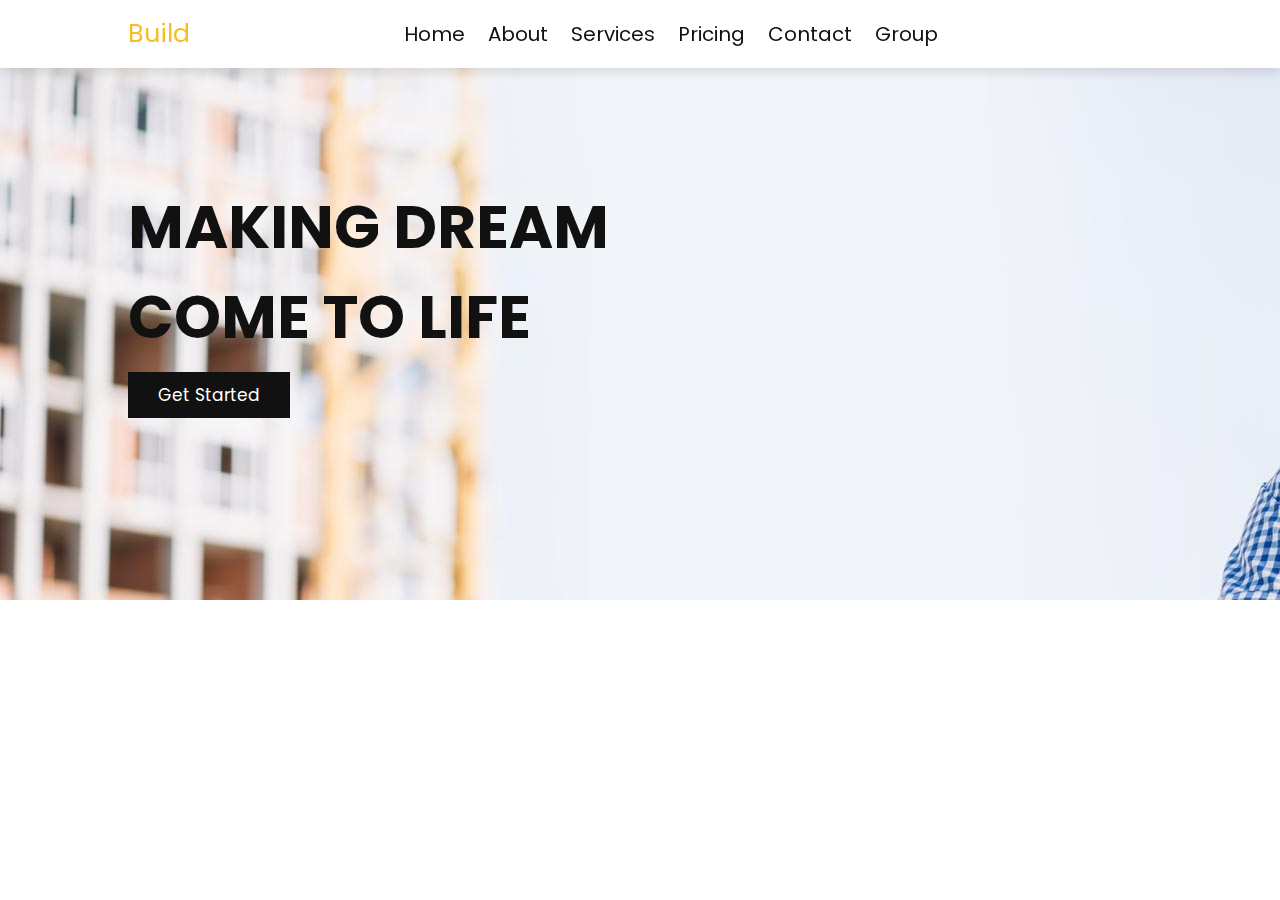
<file: index.html>
<!DOCTYPE html>
<html lang="en">

<head>
    <meta charset="UTF-8">
    <meta http-equiv="X-UA-Compatible" content="IE=edge">
    <meta name="viewport" content="width=device-width, initial-scale=1.0">
    <title>Construction Website </title>


    <link rel="stylesheet" href="https://cdnjs.cloudflare.com/ajax/libs/font-awesome/5.15.4/css/all.min.css">


    <link rel="stylesheet" href="css/style.css">

</head>

<body>



    <header class="header">

        <a href="#" class="logo"><span>Build</span></a>

        <nav class="navbar">
            <div id="close-navbar" class="fas fa-times"></div>
            <a href="index.html">home</a>
            <a href="aboutus.html">about</a>
            <a href="services.html">services</a>
            <a href="pricing.html">pricing</a>
            <a href="contact.html">contact</a>
            <a href="group.html">group</a>
        </nav>

        <div class="icons">
            <div id="menu-btn" class="fas fa-bars"></div>

        </div>





    </header>


    <section class="home" id="home">





        <section class="slide" style="background: url(images/home-slide-1.jpg) no-repeat;">
            <div class="content">
                <h3>making dream come to life</h3>
                <a href="aboutus.html" class="btn">get started</a>
            </div>
        </section>





    </section>

    <script src="js/script.js"></script>

</body>

</html>
</file>
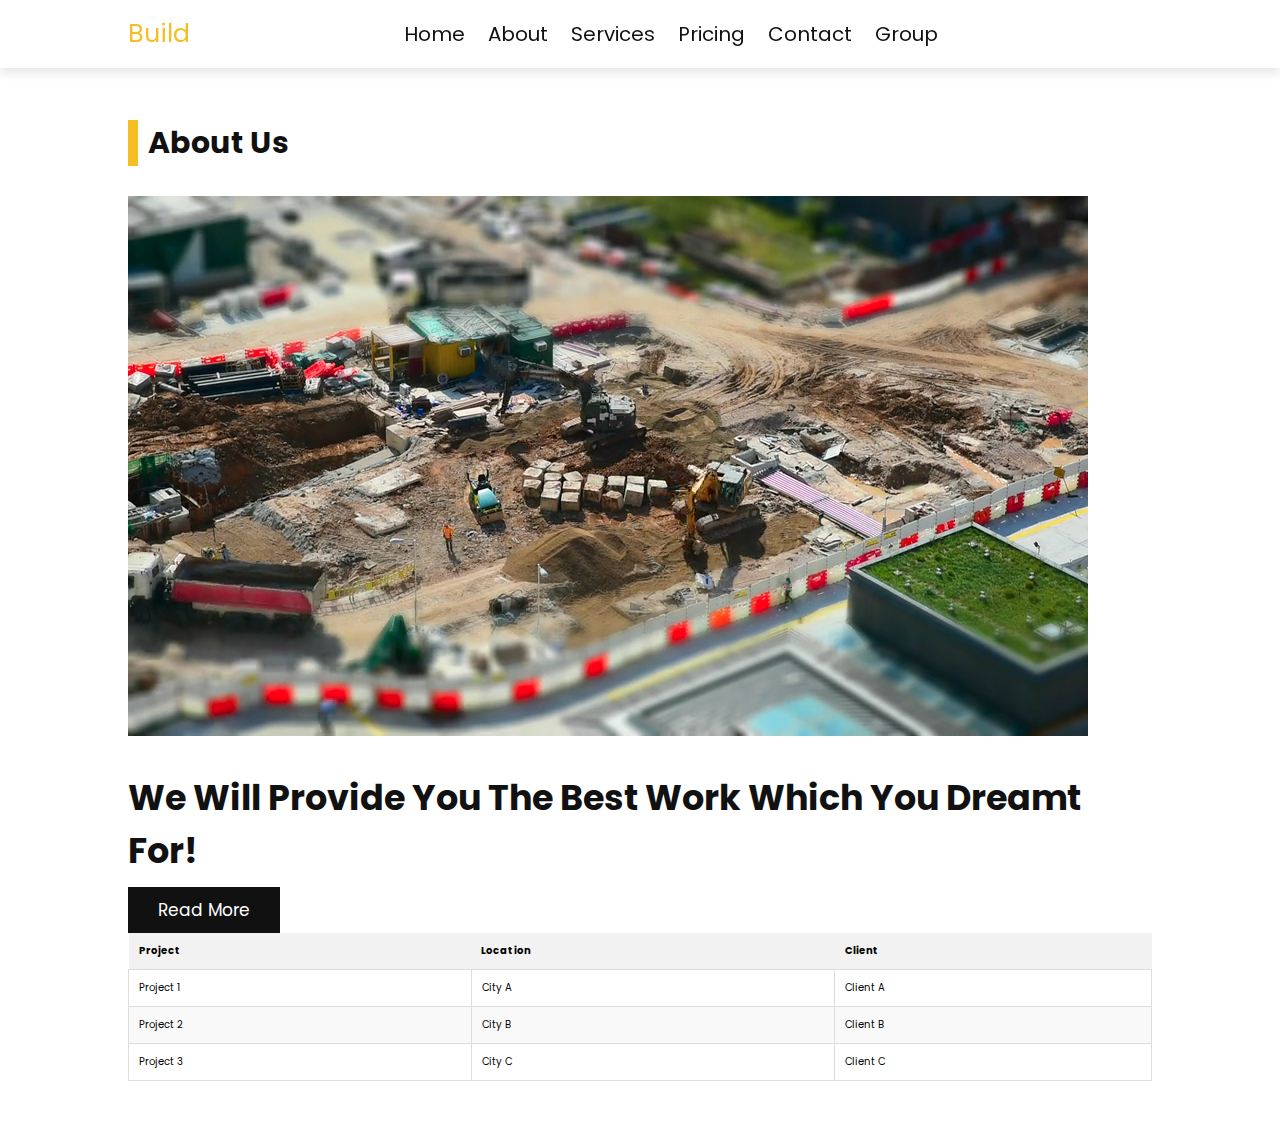
<file: aboutus.html>
<!DOCTYPE html>
<html lang="en">

<head>
    <meta charset="UTF-8">
    <meta http-equiv="X-UA-Compatible" content="IE=edge">
    <meta name="viewport" content="width=device-width, initial-scale=1.0">
    <title>Construction Website </title>

    <link rel="stylesheet" href="https://cdnjs.cloudflare.com/ajax/libs/font-awesome/5.15.4/css/all.min.css">


    <link rel="stylesheet" href="css/style.css">
    <style>
        table {
            width: 100%;
            border-collapse: collapse;
        }
        
        thead th {
            background-color: #f2f2f2;
            text-align: left;
            padding: 10px;
        }
        
        tbody td {
            border: 1px solid #ddd;
            padding: 10px;
        }
        
        tbody tr:nth-child(even) {
            background-color: #f9f9f9;
        }
    </style>
</head>

<body>


    <header class="header">

        <a href="#" class="logo"><span>Build</span></a>

        <nav class="navbar">
            <div id="close-navbar" class="fas fa-times"></div>
            <a href="index.html">home</a>
            <a href="aboutus.html">about</a>
            <a href="services.html">services</a>
            <a href="pricing.html">pricing</a>
            <a href="contact.html">contact</a>
            <a href="group.html">group</a>
        </nav>

        <div class="icons">
            <div id="menu-btn" class="fas fa-bars"></div>

        </div>





    </header>




    <section class="about" id="about" style="margin-top: 70px;">

        <h1 class="heading"> about us </h1>

        <div class="row">

            <div class="video">
                <video src="images/about-vid.mp4" loop muted autoplay></video>
            </div>

            <div class="content">
                <h3>We will provide you the best work which you dreamt for!</h3>
                <a href="services.html" class="btn">read more</a>
            </div>

        </div>

        <table>
            <thead>
                <tr>
                    <th>Project</th>
                    <th>Location</th>
                    <th>Client</th>
                </tr>
            </thead>
            <tbody>
                <tr>
                    <td>Project 1</td>
                    <td>City A</td>
                    <td>Client A</td>
                </tr>
                <tr>
                    <td>Project 2</td>
                    <td>City B</td>
                    <td>Client B</td>
                </tr>
                <tr>
                    <td>Project 3</td>
                    <td>City C</td>
                    <td>Client C</td>
                </tr>
            </tbody>
        </table>

    </section>
    <script src="js/script.js"></script>
</body>

</html>
</file>
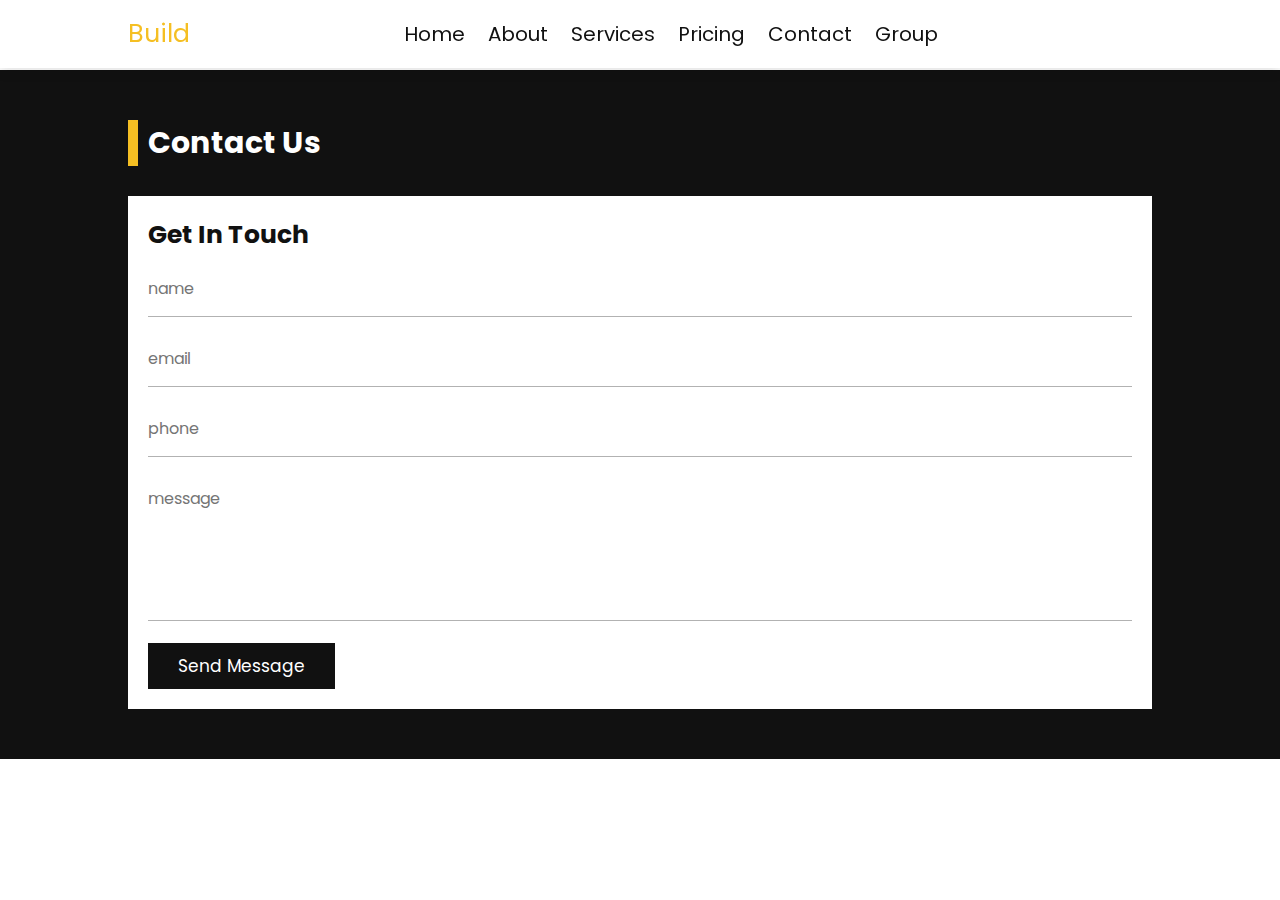
<file: contact.html>
<!DOCTYPE html>
<html lang="en">

<head>
    <meta charset="UTF-8">
    <meta http-equiv="X-UA-Compatible" content="IE=edge">
    <meta name="viewport" content="width=device-width, initial-scale=1.0">
    <title>Construction Website </title>


    <link rel="stylesheet" href="https://cdnjs.cloudflare.com/ajax/libs/font-awesome/5.15.4/css/all.min.css">


    <link rel="stylesheet" href="css/style.css">

</head>

<body>


    <header class="header">

        <a href="#" class="logo"><span>Build</span></a>

        <nav class="navbar">
            <div id="close-navbar" class="fas fa-times"></div>
            <a href="index.html">home</a>
            <a href="aboutus.html">about</a>
            <a href="services.html">services</a>
            <a href="pricing.html">pricing</a>
            <a href="contact.html">contact</a>
            <a href="group.html">group</a>
        </nav>
        <div class="icons">
            <div id="menu-btn" class="fas fa-bars"></div>

        </div>





    </header>





    <section class="contact" id="contact" style="margin-top: 70px;">

        <h1 class="heading"> contact us </h1>

        <div class="row">



            <form action="">
                <h3>get in touch</h3>
                <input type="text" placeholder="name" class="box" required>
                <input type="email" placeholder="email" class="box" pattern="[a-zA-Z0-9._%+-]+@[a-zA-Z0-9.-]+\.[a-zA-Z]{2,}$" required>
                <input type="number" placeholder="phone" class="box" required>
                <textarea name="" placeholder="message" class="box" id="" cols="30" rows="10" required></textarea>
                <input type="submit" value="send message" class="btn">
            </form>

        </div>

    </section>

    <script src="js/script.js"></script>
</body>

</html>
</file>
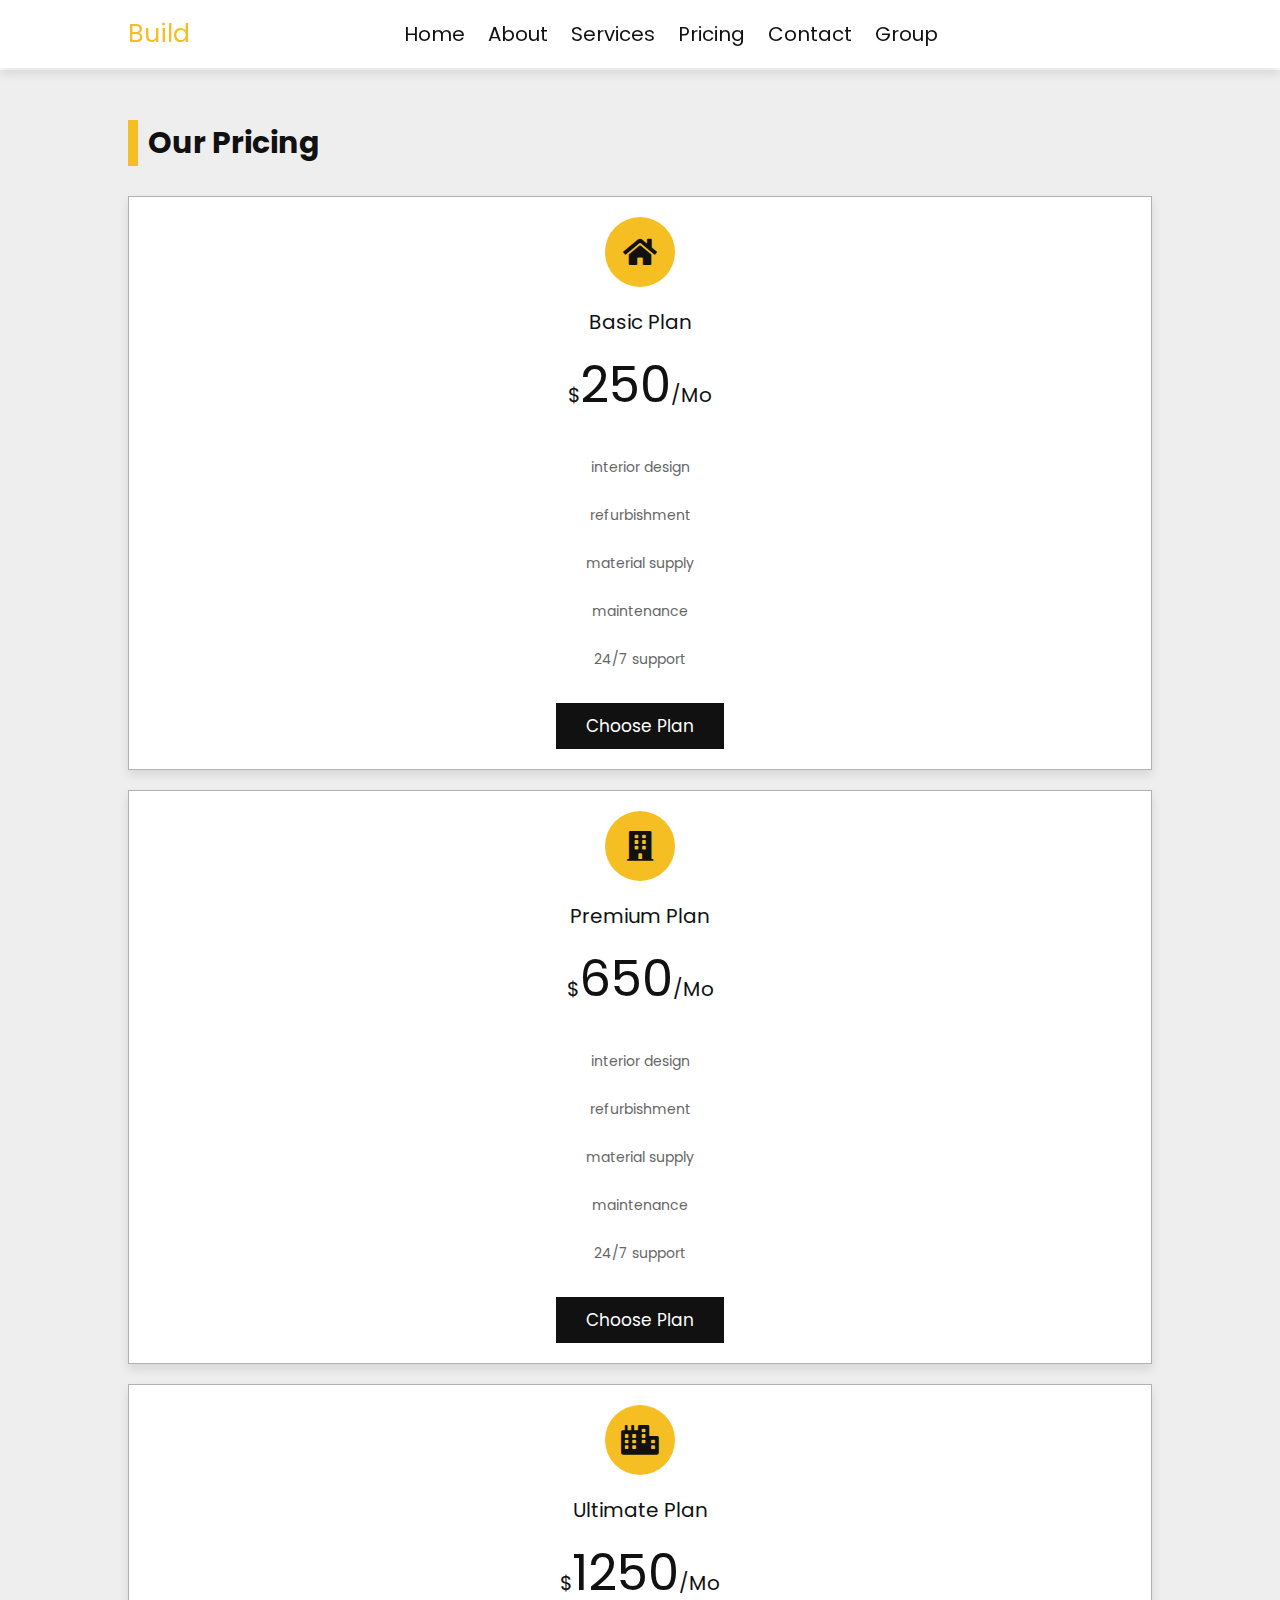
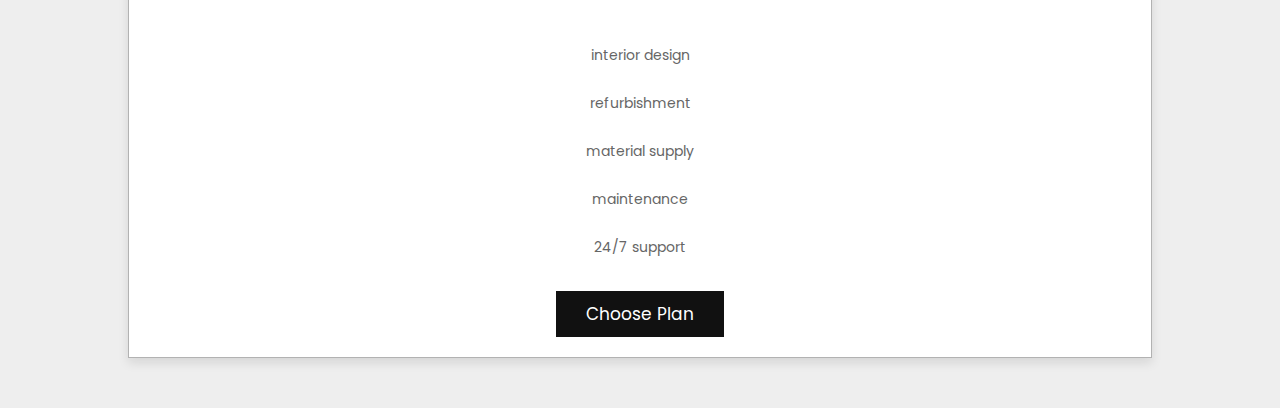
<file: pricing.html>
<!DOCTYPE html>
<html lang="en">

<head>
    <meta charset="UTF-8">
    <meta http-equiv="X-UA-Compatible" content="IE=edge">
    <meta name="viewport" content="width=device-width, initial-scale=1.0">
    <title>Construction Website </title>

    <link rel="stylesheet" href="https://cdnjs.cloudflare.com/ajax/libs/font-awesome/5.15.4/css/all.min.css">


    <link rel="stylesheet" href="css/style.css">

</head>

<body>


    <header class="header">

        <a href="#" class="logo"><span>Build</span></a>

        <nav class="navbar">
            <div id="close-navbar" class="fas fa-times"></div>
            <a href="index.html">home</a>
            <a href="aboutus.html">about</a>
            <a href="services.html">services</a>
            <a href="pricing.html">pricing</a>
            <a href="contact.html">contact</a>
            <a href="group.html">group</a>
        </nav>

        <div class="icons">
            <div id="menu-btn" class="fas fa-bars"></div>

        </div>





    </header>


    <section class="pricing" id="pricing" style="margin-top: 70px;">

        <h1 class="heading"> our pricing </h1>

        <div class="box-container">

            <div class="box">
                <i class="fas fa-home"></i>
                <h3>basic plan</h3>
                <div class="price"><span>$</span>250<span>/mo</span></div>
                <div class="list">
                    <p>interior design</p>
                    <p>refurbishment</p>
                    <p>material supply</p>
                    <p>maintenance</p>
                    <p>24/7 support</p>
                </div>
                <a href="services.html" class="btn">choose plan</a>
            </div>

            <div class="box">
                <i class="fas fa-building"></i>
                <h3>premium plan</h3>
                <div class="price"><span>$</span>650<span>/mo</span></div>
                <div class="list">
                    <p>interior design</p>
                    <p>refurbishment</p>
                    <p>material supply</p>
                    <p>maintenance</p>
                    <p>24/7 support</p>
                </div>
                <a href="services.html" class="btn">choose plan</a>
            </div>

            <div class="box">
                <i class="fas fa-city"></i>
                <h3>ultimate plan</h3>
                <div class="price"><span>$</span>1250<span>/mo</span></div>
                <div class="list">
                    <p>interior design</p>
                    <p>refurbishment</p>
                    <p>material supply</p>
                    <p>maintenance</p>
                    <p>24/7 support</p>
                </div>
                <a href="services.html" class="btn">choose plan</a>
            </div>

        </div>

    </section>

    <script src="js/script.js"></script>
</body>

</html>
</file>
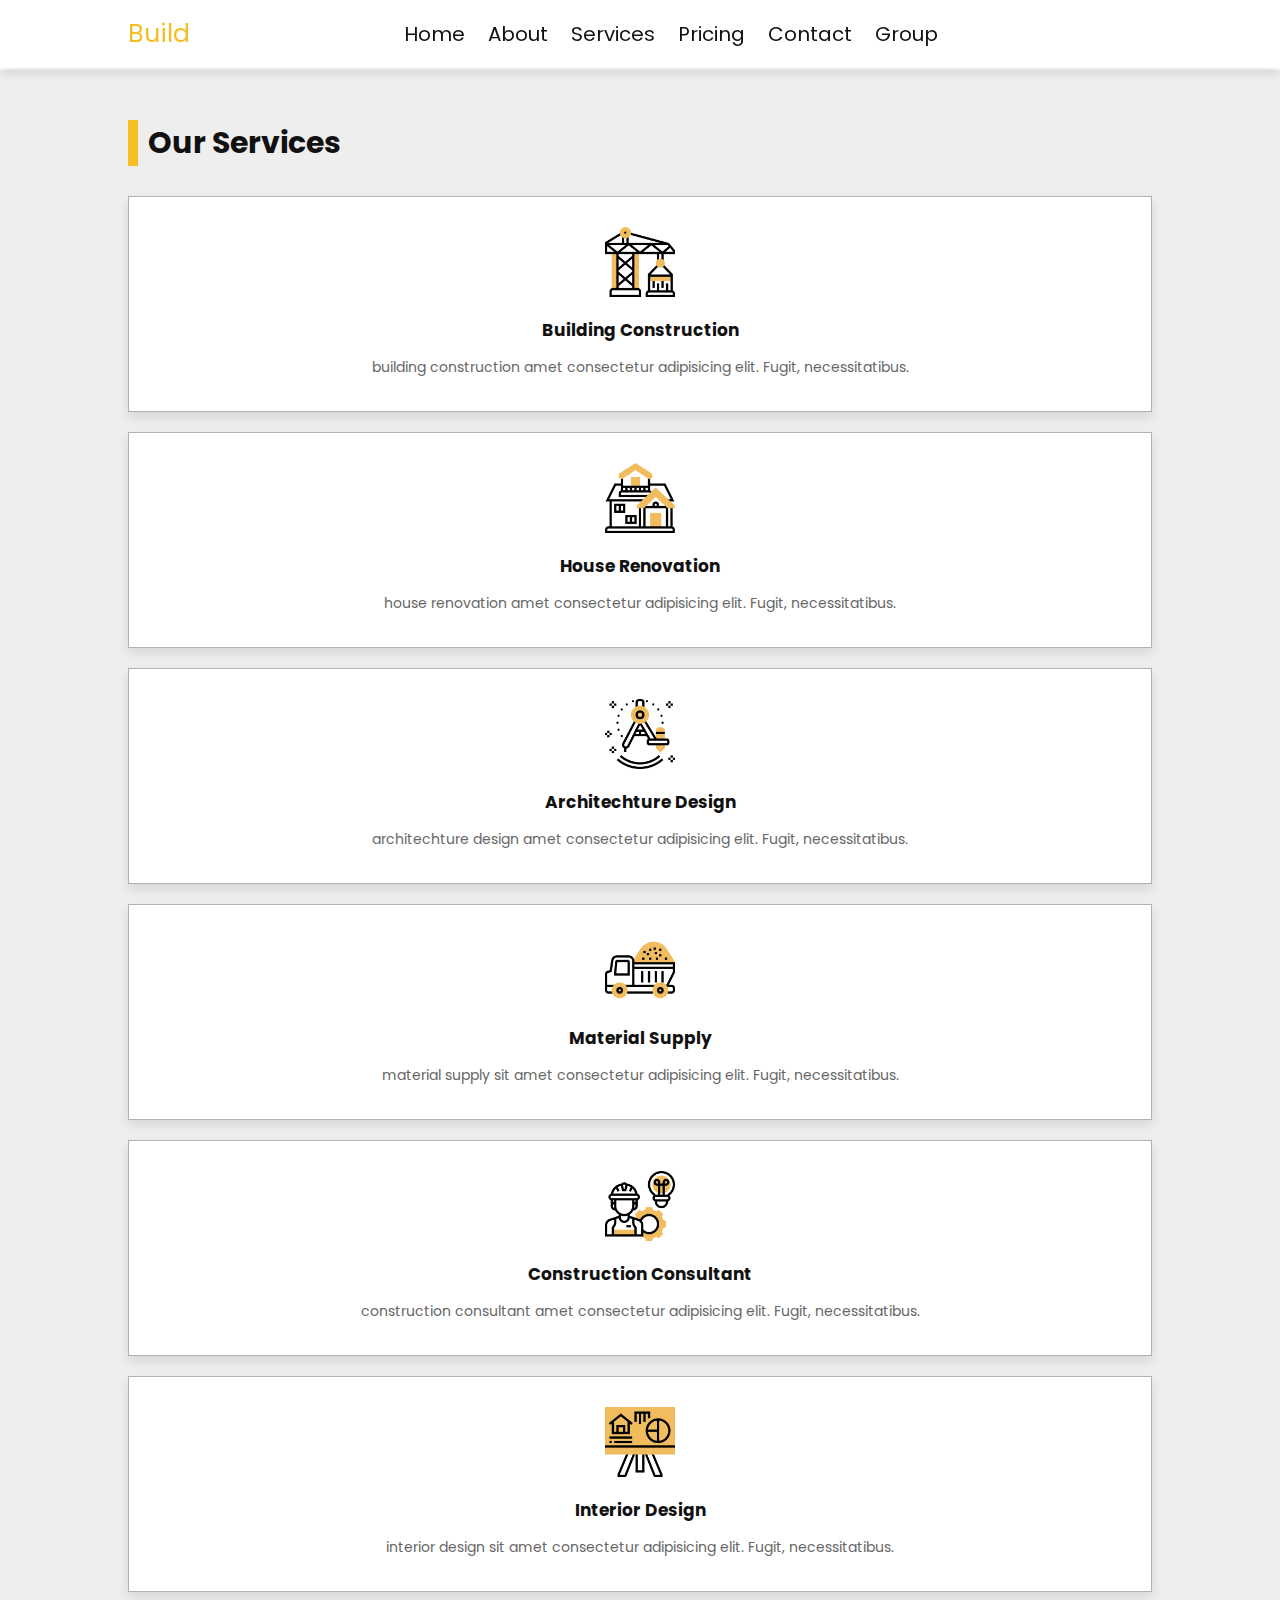
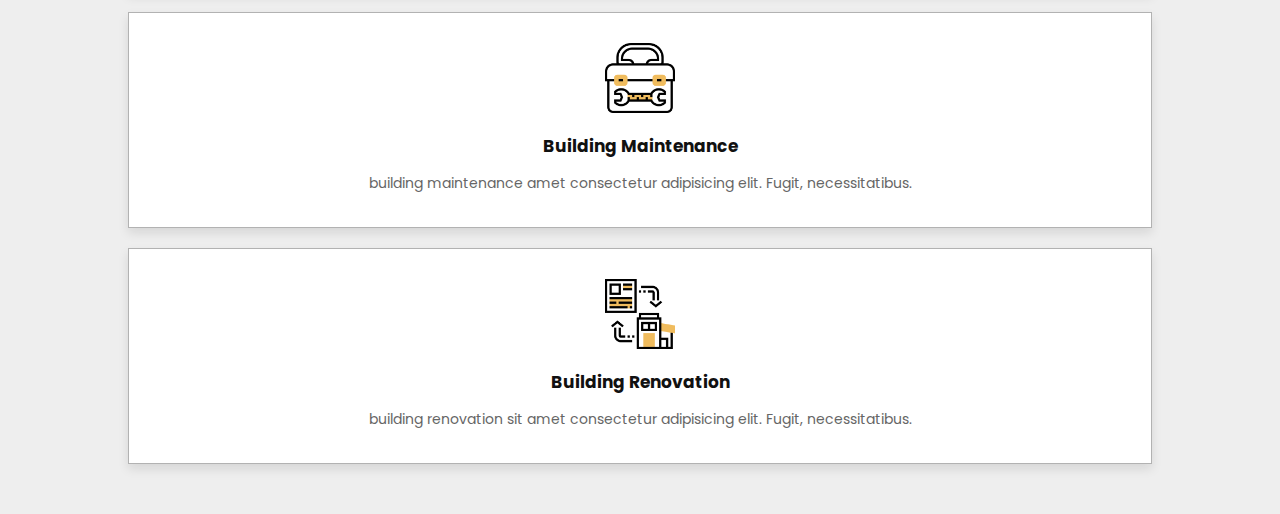
<file: services.html>
<!DOCTYPE html>
<html lang="en">

<head>
    <meta charset="UTF-8">
    <meta http-equiv="X-UA-Compatible" content="IE=edge">
    <meta name="viewport" content="width=device-width, initial-scale=1.0">
    <title>Construction Website </title>

    <link rel="stylesheet" href="https://cdnjs.cloudflare.com/ajax/libs/font-awesome/5.15.4/css/all.min.css">


    <link rel="stylesheet" href="css/style.css">

</head>

<body>


    <header class="header">

        <a href="#" class="logo"><span>Build</span></a>

        <nav class="navbar">
            <div id="close-navbar" class="fas fa-times"></div>
            <a href="index.html">home</a>
            <a href="aboutus.html">about</a>
            <a href="services.html">services</a>
            <a href="pricing.html">pricing</a>
            <a href="contact.html">contact</a>
            <a href="group.html">group</a>
        </nav>

        <div class="icons">
            <div id="menu-btn" class="fas fa-bars"></div>

        </div>





    </header>




    <section class="services" id="services" style="margin-top: 70px;">

        <h1 class="heading"> our services </h1>

        <div class="box-container">

            <div class="box">
                <img src="images/service-1.png" alt="">
                <h3>building construction</h3>
                <p>building construction amet consectetur adipisicing elit. Fugit, necessitatibus.</p>
            </div>

            <div class="box">
                <img src="images/service-2.png" alt="">
                <h3>house renovation</h3>
                <p>house renovation amet consectetur adipisicing elit. Fugit, necessitatibus.</p>
            </div>

            <div class="box">
                <img src="images/service-3.png" alt="">
                <h3>architechture design</h3>
                <p>architechture design amet consectetur adipisicing elit. Fugit, necessitatibus.</p>
            </div>

            <div class="box">
                <img src="images/service-4.png" alt="">
                <h3>material supply</h3>
                <p>material supply sit amet consectetur adipisicing elit. Fugit, necessitatibus.</p>
            </div>

            <div class="box">
                <img src="images/service-5.png" alt="">
                <h3>construction consultant</h3>
                <p>construction consultant amet consectetur adipisicing elit. Fugit, necessitatibus.</p>
            </div>

            <div class="box">
                <img src="images/service-6.png" alt="">
                <h3>interior design</h3>
                <p>interior design sit amet consectetur adipisicing elit. Fugit, necessitatibus.</p>
            </div>

            <div class="box">
                <img src="images/service-7.png" alt="">
                <h3>building maintenance</h3>
                <p>building maintenance amet consectetur adipisicing elit. Fugit, necessitatibus.</p>
            </div>

            <div class="box">
                <img src="images/service-8.png" alt="">
                <h3>building renovation</h3>
                <p>building renovation sit amet consectetur adipisicing elit. Fugit, necessitatibus.</p>
            </div>

        </div>

    </section>

    <script src="js/script.js"></script>
</body>

</html>
</file>
<file: css/style.css>
@import url("https://fonts.googleapis.com/css2?family=Poppins:wght@100;200;300;400;500;600&display=swap");
* {
    font-family: 'Poppins', sans-serif;
    margin: 0;
    padding: 0;
    box-sizing: border-box;
    outline: none;
    border: none;
    text-decoration: none;
}

html {
    font-size: 62.5%;
}

section {
    padding: 5rem 10%;
}

.heading {
    margin-bottom: 3rem;
    font-size: 3rem;
    color: #111;
    text-transform: capitalize;
    padding-left: 1rem;
    border-left: 1rem solid#f5bf23;
}

.btn {
    display: inline-block;
    margin-top: 1rem;
    padding: 1rem 3rem;
    background: #111;
    color: #fff;
    cursor: pointer;
    font-size: 1.7rem;
    text-transform: capitalize;
}

.btn:hover {
    background: #f5bf23;
    color: #111;
}

.header {
    position: fixed;
    top: 0;
    left: 0;
    right: 0;
    box-shadow: 0 .5rem 1rem rgba(0, 0, 0, .1);
    padding: 1.5rem 10%;
    display: flex;
    align-items: center;
    justify-content: space-between;
    z-index: 1000;
    background: #fff;
}

.header .logo {
    font-size: 2.5rem;
    color: #111;
    text-transform: capitalize;
}

.header .logo span {
    color: #f5bf23;
}

.header .navbar #close-navbar {
    position: absolute;
    top: 1.5rem;
    right: 2rem;
    font-size: 4rem;
    cursor: pointer;
    color: #2a201c;
    display: none;
}

.header .navbar a {
    font-size: 2rem;
    color: #111;
    text-transform: capitalize;
    margin: 0 1rem;
}

.header .navbar a:hover {
    color: #f5bf23;
}

.header .icons div {
    height: 5rem;
    width: 5rem;
    line-height: 5rem;
    font-size: 2rem;
    background: #eee;
    color: #111;
    cursor: pointer;
    text-align: center;
    margin-left: .3rem;
}

.header .icons div:hover {
    background: #111;
    color: #fff;
}

.header #menu-btn {
    display: none;
}

.home {
    padding: 0;
}

.home .slide {
    min-height: 60rem;
    display: flex;
    align-items: center;
    position: relative;
}

.home .slide .content {
    width: 50rem;
    position: relative;
}

.home .slide .content h3 {
    font-size: 6rem;
    color: #111;
    text-transform: uppercase;
}

.home .slide .content p {
    font-size: 1.4rem;
    color: #666;
    line-height: 2;
    padding: 1rem 0;
}

.about .row {
    display: flex;
    align-items: center;
    flex-wrap: wrap;
    gap: 3rem;
}

.about .row .video video {
    width: 100%;
}

.about .row .content h3 {
    font-size: 3.5rem;
    color: #111;
    text-transform: capitalize;
}

.about .row .content p {
    font-size: 1.5rem;
    color: #666;
    line-height: 2;
    padding: 1rem 0;
}

.pricing {
    background: #eee;
}

.pricing .box-container {
    display: grid;
    gap: 2rem;
}

.pricing .box-container .box {
    background: #fff;
    text-align: center;
    padding: 2rem;
    border: .1rem solid rgba(0, 0, 0, .3);
    box-shadow: 0 .5rem 1rem rgba(0, 0, 0, .1);
}

.pricing .box-container .box i {
    font-size: 3rem;
    height: 7rem;
    width: 7rem;
    line-height: 7rem;
    border-radius: 50%;
    margin-bottom: 2rem;
    background: #f5bf23;
    color: #111;
}

.pricing .box-container .box h3 {
    font-size: 2rem;
    color: #111;
    text-transform: capitalize;
    font-weight: normal;
}

.pricing .box-container .box .price {
    padding: 1rem 0;
    font-size: 5rem;
    color: #111;
    text-transform: capitalize;
}

.pricing .box-container .box .price span {
    font-size: 2rem;
}

.pricing .box-container .box .list {
    padding: 1rem 0;
}

.pricing .box-container .box .list p {
    padding: 1rem 0;
    font-size: 1.4rem;
    color: #666;
    line-height: 2;
}

.services {
    background: #eee;
}

.services .box-container {
    display: grid;
    gap: 2rem;
}

.services .box-container .box {
    text-align: center;
    padding: 3rem;
    background: #fff;
    box-shadow: 0 .5rem 1rem rgba(0, 0, 0, .1);
    border: .1rem solid rgba(0, 0, 0, .3);
}

.services .box-container .box img {
    height: 7rem;
    margin-bottom: .5rem;
    transition: .2s linear;
}

.services .box-container .box h3 {
    font-size: 1.7rem;
    color: #111;
    text-transform: capitalize;
    padding: 1rem 0;
}

.services .box-container .box p {
    font-size: 1.4rem;
    color: #666;
    line-height: 2;
}

.contact {
    background: #111;
}

.contact .heading {
    color: #fff;
}

.contact .row form {
    background: #fff;
    padding: 2rem;
}

.contact .row form h3 {
    font-size: 2.5rem;
    color: #111;
    text-transform: capitalize;
}

.contact .row form .box {
    margin: .7rem 0;
    width: 100%;
    padding: 1.5rem 0;
    border-bottom: .1rem solid rgba(0, 0, 0, .3);
    font-size: 1.6rem;
    color: #666;
}

.contact .row form .box:focus {
    border-color: #f5bf23;
}

.contact .row form textarea {
    height: 15rem;
    resize: none;
}

@media (max-width: 1200px) {
    .header {
        padding: 1.5rem 2rem;
    }
    section {
        padding: 3rem 5%;
    }
}

@media (max-width: 991px) {
    html {
        font-size: 55%;
    }
    section {
        padding: 3rem 2rem;
    }
    .header #menu-btn {
        display: inline-block;
    }
    .header .navbar {
        position: fixed;
        top: 0;
        right: -105%;
        width: 30rem;
        background: #fff;
        height: 100%;
        display: flex;
        flex-flow: column;
        justify-content: center;
        z-index: 1200;
    }
    .header .navbar #close-navbar {
        display: block;
    }
    .header .navbar.active {
        right: 0;
    }
    .header .navbar a {
        display: block;
        margin: 2rem;
    }
}

@media (max-width: 768px) {
    .home .slide {
        justify-content: center;
    }
    .home .slide .content {
        text-align: center;
    }
    .home .slide .content h3 {
        font-size: 3rem;
    }
}

@media (max-width: 450px) {
    html {
        font-size: 50%;
    }
    .about .row .content h3 {
        font-size: 2.5rem;
    }
}
</file>
